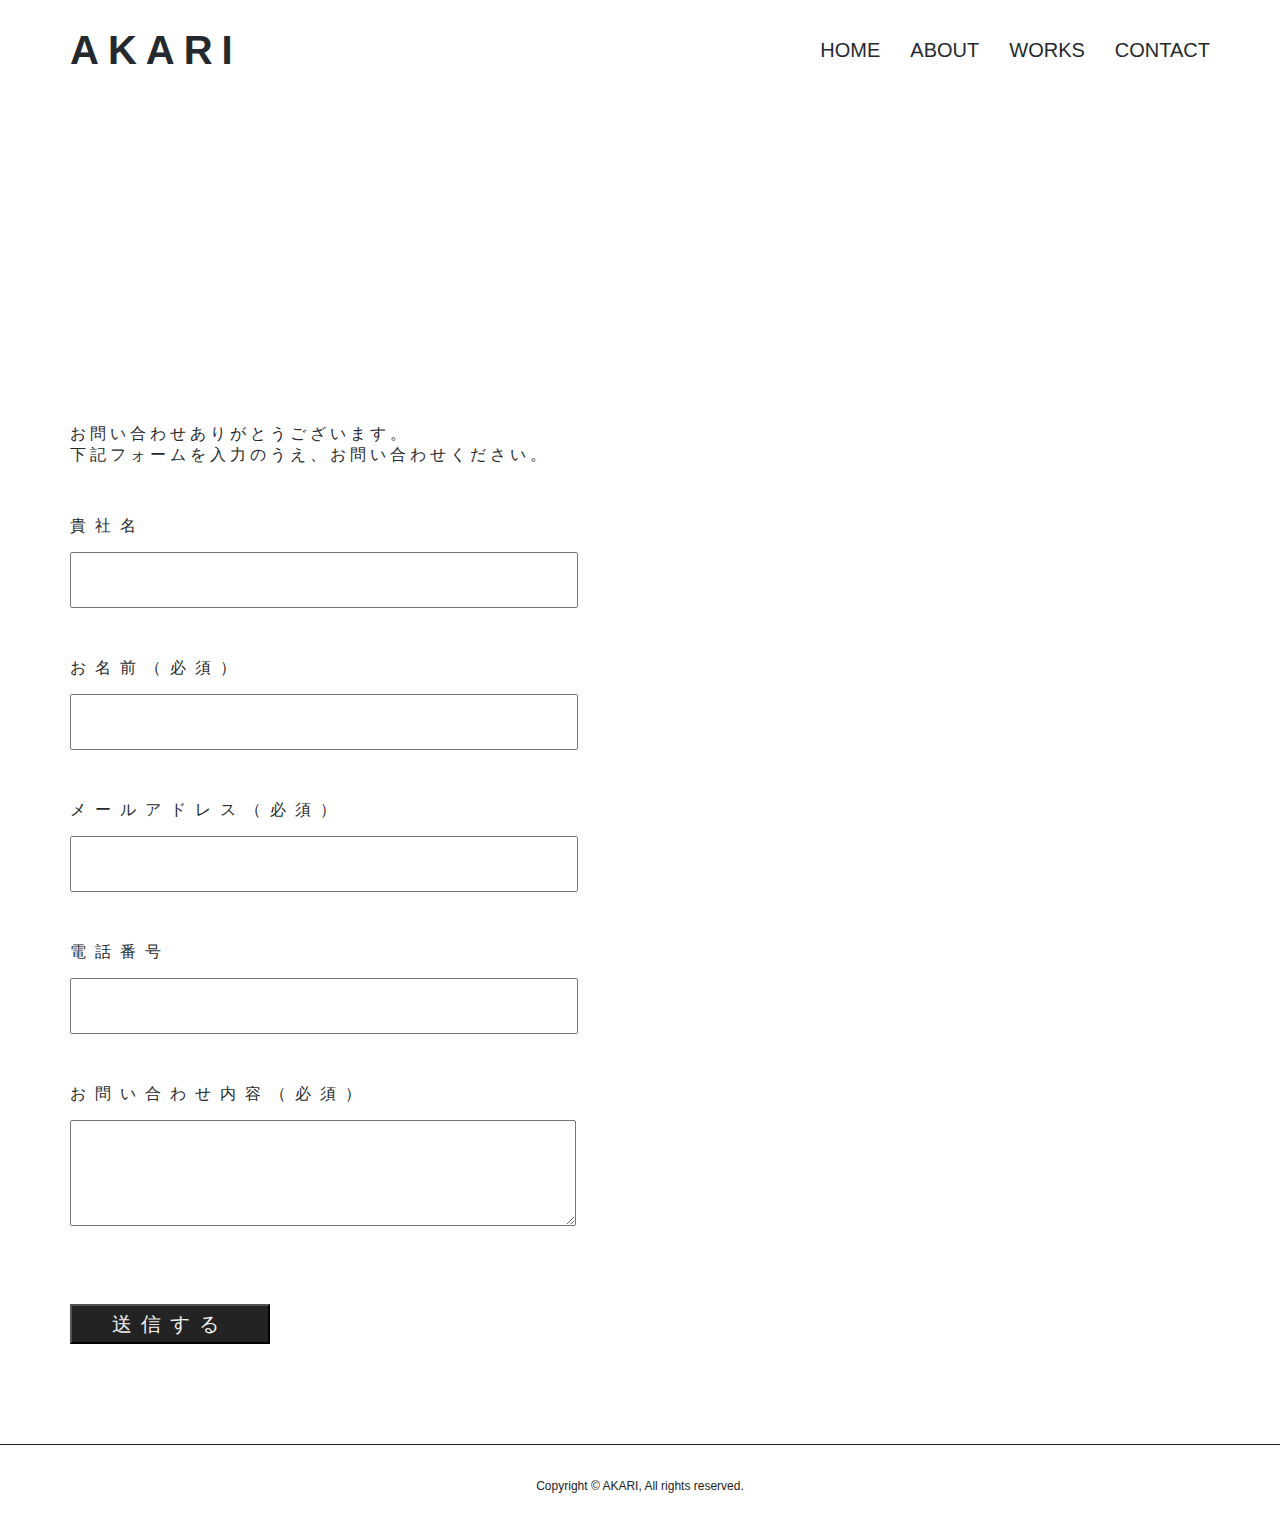
<file: page/contact.html>
<!DOCTYPE html>
<html lang="ja">

<head>
    <meta charset="utf-8">
    <title>AKARI</title>
    <meta name="description" content="about-me">
    <meta name="viewport" content="width=device-width, initial-scale=1">
    <link rel="stylesheet" href="../css/about.css">
    <link rel="stylesheet" href="../css/contact.css">
    <link rel="stylesheet" href="../css/stylesheet.css">
</head>

<body>
    <header id="header">
        <h1 class="site-title">AKARI</h1>
        <nav>
            <ul>
                <li><a href="../index.html">HOME</a></li>
                <li><a href="../page/about.html">ABOUT</a></li>
                <li><a href="../page/works.html">WORKS</a></li>
                <li><a href="../page/contact.html">CONTACT</a></li>
            </ul>
        </nav>
    </header>

    <section id="headdesign_contact">
        <div id="about-head" class="wrapper">
            <p>お問い合わせ</p>
            <li class="sub">contact</li>
        </div>
    </section>

    <section id="contact" class="wrapper">
        <li>お問い合わせ<br id="tabtab">ありがとうございます。<br>
            下記フォームを入力のうえ、お問い合わせください。</li>
        <form action="#" method="post">
            <li>貴社名</li>
            <input type="text" name="company_name" class="area">

            <li>お名前（必須） </li>
            <input type="text" name="name" class="area">

            <li>メールアドレス（必須）</li>
            <input type="text" name="mail" class="area">

            <li>電話番号</li>
            <input type="text" name="tel" class="area">

            <li>お問い合わせ内容（必須）</li>
            <textarea name="comment" cols="30" rows="5" class="area"></textarea>

            <li><input type="submit" value="送信する" class="btn"></li>
        </form>
    </section>

    <footer id="footer">
        <p>Copyright &copy; AKARI, All rights reserved.</p>
    </footer>
</file>
<file: css/about.css>
@charset "UTF-8";

/*-------------------------------------------
about-head
-------------------------------------------*/
#about-head {
    letter-spacing: 9px;
}

#about-head p {
    font-size: 30px;
    color: white;
    padding-top: 50px;
}

.sub {
    padding-bottom: 50px;
    font-size: 20px;
    color: white;
}

.sub::before {
    position: absolute;
    top: calc(50%);
    right: 110%;
    width: 30px;
    height: 2px;
    content: '';
    background: white;
}

/*-------------------------------------------
history
-------------------------------------------*/
#history li {
    margin-bottom: 30px;
    position: relative;
    letter-spacing: 9px;
    list-style: disc;
}

/*-------------------------------------------
favorite
-------------------------------------------*/
#favorite img {
    width: 100%;
    max-width: 350px;
    height: 350px;
    object-fit: cover;
    aspect-ratio: 1/1;
}

#favorite-pic {
    display: flex;
    flex-wrap: wrap;
    justify-content: space-between;
    gap: 32px;
}

/*-------------------------------------------
favoriteホバー時
-------------------------------------------*/

.item1 {
    position: relative;
    flex: 0 0 30%;
}

.item1 .mask1 {
    align-items: center;
    color: aliceblue;
    position: absolute;
    opacity: 0;
    background-color: rgba(0, 0, 0, 0.61);
    left: 0;
    display: flex;
    bottom: 0;
    justify-content: center;
    margin: 0;
    -webkit-transition: all 0.2s ease;
    transition: all 0.2s ease;
    width: 100%;
    height: 100%;
}

.item1:hover .mask1 {
    opacity: 1;
}

.item2 {
    position: relative;
    flex: 0 0 30%;
}

.item2 .mask2 {
    align-items: center;
    color: aliceblue;
    position: absolute;
    opacity: 0;
    background-color: rgba(0, 0, 0, 0.61);
    left: 0;
    display: flex;
    bottom: 0;
    justify-content: center;
    margin: 0;
    -webkit-transition: all 0.2s ease;
    transition: all 0.2s ease;
    width: 100%;
    height: 100%;
}

.item2:hover .mask2 {
    opacity: 1;
}

.item3 {
    position: relative;
    flex: 0 0 30%;
}

.item3 .mask3 {
    align-items: center;
    color: aliceblue;
    position: absolute;
    opacity: 0;
    background-color: rgba(0, 0, 0, 0.61);
    left: 0;
    display: flex;
    bottom: 0;
    justify-content: center;
    margin: 0;
    -webkit-transition: all 0.2s ease;
    transition: all 0.2s ease;
    width: 100%;
    height: 100%;
}

.item3:hover .mask3 {
    opacity: 1;
}

.item4 {
    position: relative;
    flex: 0 0 30%;
}

.item4 .mask4 {
    align-items: center;
    color: aliceblue;
    position: absolute;
    opacity: 0;
    background-color: rgba(0, 0, 0, 0.61);
    left: 0;
    display: flex;
    bottom: 0;
    justify-content: center;
    margin: 0;
    -webkit-transition: all 0.2s ease;
    transition: all 0.2s ease;
    width: 100%;
    height: 100%;
}

.item4:hover .mask4 {
    opacity: 1;
}

.item5 {
    position: relative;
    flex: 0 0 30%;
}

.item5 .mask5 {
    align-items: center;
    color: aliceblue;
    position: absolute;
    opacity: 0;
    background-color: rgba(0, 0, 0, 0.61);
    left: 0;
    display: flex;
    bottom: 0;
    justify-content: center;
    margin: 0;
    -webkit-transition: all 0.2s ease;
    transition: all 0.2s ease;
    width: 100%;
    height: 100%;
}

.item5:hover .mask5 {
    opacity: 1;
}

.item6 {
    position: relative;
    flex: 0 0 30%;
}

.item6 .mask6 {
    align-items: center;
    color: aliceblue;
    position: absolute;
    opacity: 0;
    background-color: rgba(0, 0, 0, 0.61);
    left: 0;
    display: flex;
    bottom: 0;
    justify-content: center;
    margin: 0;
    -webkit-transition: all 0.2s ease;
    transition: all 0.2s ease;
    width: 100%;
    height: 100%;
}

.item6:hover .mask6 {
    opacity: 1;
}

.item7 {
    position: relative;
    flex: 0 0 30%;
}

.item7 .mask7 {
    align-items: center;
    color: aliceblue;
    position: absolute;
    opacity: 0;
    background-color: rgba(0, 0, 0, 0.61);
    left: 0;
    display: flex;
    bottom: 0;
    justify-content: center;
    margin: 0;
    -webkit-transition: all 0.2s ease;
    transition: all 0.2s ease;
    width: 100%;
    height: 100%;
}

.item7:hover .mask7 {
    opacity: 1;
}

.item8 {
    position: relative;
    flex: 0 0 30%;
}

.item8 .mask8 {
    align-items: center;
    color: aliceblue;
    position: absolute;
    opacity: 0;
    background-color: rgba(0, 0, 0, 0.61);
    left: 0;
    display: flex;
    bottom: 0;
    justify-content: center;
    margin: 0;
    -webkit-transition: all 0.2s ease;
    transition: all 0.2s ease;
    width: 100%;
    height: 100%;
}

.item8:hover .mask8 {
    opacity: 1;
}

.item9 {
    position: relative;
    flex: 0 0 30%;
}

.item9 .mask9 {
    align-items: center;
    color: aliceblue;
    position: absolute;
    opacity: 0;
    background-color: rgba(0, 0, 0, 0.61);
    left: 0;
    display: flex;
    bottom: 0;
    justify-content: center;
    margin: 0;
    -webkit-transition: all 0.2s ease;
    transition: all 0.2s ease;
    width: 100%;
    height: 100%;
}

.item9:hover .mask9 {
    opacity: 1;
}

/*-------------------------------------------
Tablet
-------------------------------------------*/
@media screen and (max-width: 1140px) {
    #about-head img {
        height: 50%;
    }

    #about-head p {
        top: 30%;
        left: 32%;
    }

    .sub {
        top: 68%;
        left: 32%;
    }

    #tab {
        display: none;
    }

    #favorite img {
        width: 100%;
        height: 100%;
    }
}

/*-------------------------------------------
SP
-------------------------------------------*/

@media screen and (max-width: 480px) {
    #about-head img {
        height: 150px;
    }

    #about-head p {
        position: absolute;
        font-size: 30px;
        top: 160px;
        left: 30px;
    }

    .sub {
        position: absolute;
        top: 210px;
        left: 80px;
    }

    #favorite img {
        width: 100%;
        height: 100%;
    }

    #favorite-pic {
        gap: 2px;
    }

    #about-text {
        margin-top: 10px;
    }

    #mypic img {
        margin-top: 30px;
    }

    .item1 .mask1 {
        font-size: 8px;
    }

    .item2 .mask2 {
        font-size: 8px;
    }

    .item3 .mask3 {
        font-size: 8px;
    }

    .item4 .mask4 {
        font-size: 8px;
    }

    .item5 .mask5 {
        font-size: 8px;
    }

    .item6 .mask6 {
        font-size: 8px;
    }

    .item7 .mask7 {
        font-size: 8px;
    }

    .item8 .mask8 {
        font-size: 8px;
    }

    .item9 .mask9 {
        font-size: 8px;
    }

}
</file>
<file: css/contact.css>
@charset "UTF-8";

#contact li {
    letter-spacing: 4px;
}

#contact form li {
    letter-spacing: 9px;
    margin-bottom: 15px;
    margin-top: 50px;
}

#contact form textarea {
    width: 500px;
    height: 100px;
}

.area {
    width: 500px;
    height: 50px;
}

.btn {
    width: 200px;
    height: 40px;
    background-color: #232323;
    letter-spacing: 9px;
}

.btn:hover {
    background-color: #f0f0f0;
    color: #232323;
}

#tabtab {
    display: none;
}

@media screen and (max-width: 480px) {
    #contact form textarea {
        width: 300px;
    }

    .area {
        width: 300px;
    }

    .btn {
        width: 120px;
        letter-spacing: 2px;
    }

    #tabtab {
        display: inline;
    }
}
</file>
<file: css/stylesheet.css>
@charset "UTF-8";

html {
  font-size: 100%;
  font-family: 'Noto Sans JP', sans-serif;
}

body {
  color: #24292e;
  margin: 0;
  background-color: #fff;
}

a {
  text-decoration: none;
}

img {
  max-width: 100%;
}

li {
  list-style: none;
}

.wrapper {
  max-width: 1140px;
  margin: 0 auto;
  display: block;
  margin-bottom: 100px;
}

.site-title {
  line-height: 1px;
  font-size: 40px;
  letter-spacing: 9px;
}

.site-title a {
  display: block;
}

.sec-title {
  font-size: 60px;
  margin-bottom: 30px;
  letter-spacing: 15px;
  margin-top: 0px;
}

.sub-title {
  margin-bottom: 30px;
  position: relative;
  padding: 0 50px;
  letter-spacing: 9px;
}

.sub-title::before {
  position: absolute;
  top: calc(50% - 1px);
  left: 0;
  width: 30px;
  height: 2px;
  content: '';
  background: #000;
}

.box {
  border: #000 2px solid;
  width: 244px;
  margin-top: 50px;
  margin-bottom: 50px;
  letter-spacing: 9px;
}

.box h3 {
  text-align: center;
  font-size: 25px;
  margin: 10px;
}

/*-------------------------------------------
ヘッダー
-------------------------------------------*/
#header {
  width: 1140px;
  display: flex;
  justify-content: space-between;
  align-items: center;
  height: 100px;
  margin: 0 auto;
  background-color: #fff;
  position: sticky;
  top: 0;
  z-index: 999;
}

#header ul {
  display: flex;
  padding: 10px 0;
}

#header li {
  font-size: 20px;
  margin-left: 30px;
}

#header li a {
  color: #24292e;
}

#header li a:hover {
  opacity: 0.7;
}
/*-------------------------------------------
ヘッダー下デザイン
-------------------------------------------*/
#headdesign_about {
  margin: 0 auto;
  margin-bottom: 30px;
  background-size: cover;
  background-image:url("https://github.com/akari122/mysite/blob/main/image/about_head.png?raw=true");
}
#headdesign_work{
  margin: 0 auto;
  margin-bottom: 30px;
  background-size: cover;
  background-image:url("https://github.com/akari122/mysite/blob/main/image/works_head.png?raw=true");
}
#headdesign_contact{
  margin: 0 auto;
  margin-bottom: 30px;
  background-size: cover;
  background-image:url("https://github.com/akari122/mysite/blob/main/image/contact_head.png?raw=true");
}
/*-------------------------------------------
Mainvisual
-------------------------------------------*/
#mainvisual {
  margin-bottom: 80px;
  text-align: center;
}

#mainvisual img {
  width: 100%;
  max-width: 1140px;
  height: 700px;
  object-fit: cover;
}

/*-------------------------------------------
pc_pic
-------------------------------------------*/
#pc_pic {
  margin-right: 0px;
}

#pc_pic img {
  max-width: 550px;
  height: 450px;
  aspect-ratio: 550 / 455;
  object-fit: cover;
}

/*-------------------------------------------
About
-------------------------------------------*/

#about-main {
  justify-content: space-between;
  display: flex;
  align-items: flex-end;
  padding-left: 0;
  margin-bottom: 30px;
}

#about-text {
  line-height: 28px;
  letter-spacing: 4px;
}

#btn_about {
  margin-top: 30px;
}

a.about-btn-border {
  border-radius: 0;
  background: #232323;
  width: 180px;
  padding: 12px;
}

a.about-btn-border:hover {
  color: #232323;
  background-color: rgba(0, 0, 0, 0.6);
}

/*-------------------------------------------
Works
-------------------------------------------*/
#work-pic {
  text-align: center;
  margin-top: 50px;
  padding-bottom: 15px;
}

#work-pic p {
  font-size: 24px;
  line-height: 28px;
  letter-spacing: 4px;
}

#work-pic img {
  max-width: 811px;
  height: 500px;
  object-fit: cover;
  aspect-ratio: 811 / 500;
}

.btn-work {
  display: flex;
  justify-content: space-between;
}

#btn_work_more {
  margin-top: 30px;
}

a.work-btn-border {
  border-radius: 0;
  background: #232323;
  width: 180px;
  padding: 12px;
}

a.work-btn-border:hover {
  color: #232323;
  background-color: rgba(0, 0, 0, 0.6);
}

/*-------------------------------------------
Contact
-------------------------------------------*/
#contact p {
  text-align: center;
  margin-top: 60px;
  line-height: 28px;
  letter-spacing: 4px;
}

a.btn-border {
  border-radius: 0;
  background: #232323;
  width: 250px;
  padding: 12px;
}

a.btn-border:hover {
  color: #232323;
  background-color: rgba(0, 0, 0, 0.6);
}

.btn,
a.btn,
button.btn {
  font-size: 20px;
  font-weight: 40px;
  display: inline-block;
  cursor: pointer;
  text-align: center;
  color: #f0f0f0;
  margin-top: 24px;
}

#btn {
  text-align: center;
}

/*-------------------------------------------
フッター
-------------------------------------------*/
#footer {
  color: #232323;
  font-size: 12px;
  text-align: center;
  padding: 10px;
  border-top: #232323 1px solid;
}

#footer p {
  margin: 24px;
}

/*-------------------------------------------
Tablet
-------------------------------------------*/
@media screen and (max-width: 1140px) {
  .site-title {
    padding-left: 30px;
  }

  #header nav {
    padding-right: 30px;
  }

  .wrapper {
    padding-left: 50px;
    padding-right: 50px;
  }

  /*-------------------------------------------
  ヘッダー
  -------------------------------------------*/
  #header {
    width: 100%
  }

  /*-------------------------------------------
  about
  -------------------------------------------*/
  .sec-title {
    margin-bottom: 20px;
    font-size: 50px;
  }

  #pc_pic img {
    width: 100%;
    height: 100%;
  }

  /*-------------------------------------------
  work
  -------------------------------------------*/
  .sub-title {
    letter-spacing: 6px;
  }

  #work-pic p {
    font-size: 20px;
  }

  #work-pic img {
    width: 100%;
    height: 100%;
  }

}

/*-------------------------------------------
SP
-------------------------------------------*/
@media screen and (max-width: 480px) {
  .wrapper {
    margin-bottom: 80px;
    padding-left: 30px;
    padding-right: 30px;
  }

  .site-title {
    margin-top: 20px;
  }

  .sec-title {
    margin-bottom: 20px;
    font-size: 35px;
  }

  #mainvisual img {
    height: 500px;
  }

  /*-------------------------------------------
  ヘッダー
  -------------------------------------------*/
  #header {
    max-width: 100%;
    height: auto;
    flex-direction: column;
  }

  #header li {
    font-size: 0.8rem;
    margin-left: 20px;
  }

  #header li:first-child {
    margin-left: 0;
  }

  /*-------------------------------------------
  about
  -------------------------------------------*/
  #about-main {
    display: block;
    margin-bottom: 30px;
  }

  #btn_about {
    margin-top: 20px;
  }

  a.about-btn-border {
    width: 100px;
    padding: 8px;
  }

  #pc_pic img {
    margin-top: 40px;
  }

  .box {
    width: 150px;
    margin-top: 80px;
    margin-bottom: 50px;
  }

  .box h3{
    font-size: 18px;
  }

  /*-------------------------------------------
  Works
  -------------------------------------------*/

  #work-pic p {
    font-size: 15px;
    text-align: left;
  }

  .btn-work {
    display: block;
  }

  #btn_work_more {
    margin-top: 30px;
  }

  a.work-btn-border {
    width: 100px;
    padding: 8px;
  }

  /*-------------------------------------------
  contact
  -------------------------------------------*/
  a.btn-border {
    width: 200px;
  }

  #contact p {
    letter-spacing: 2px;
  }

}
</file>
